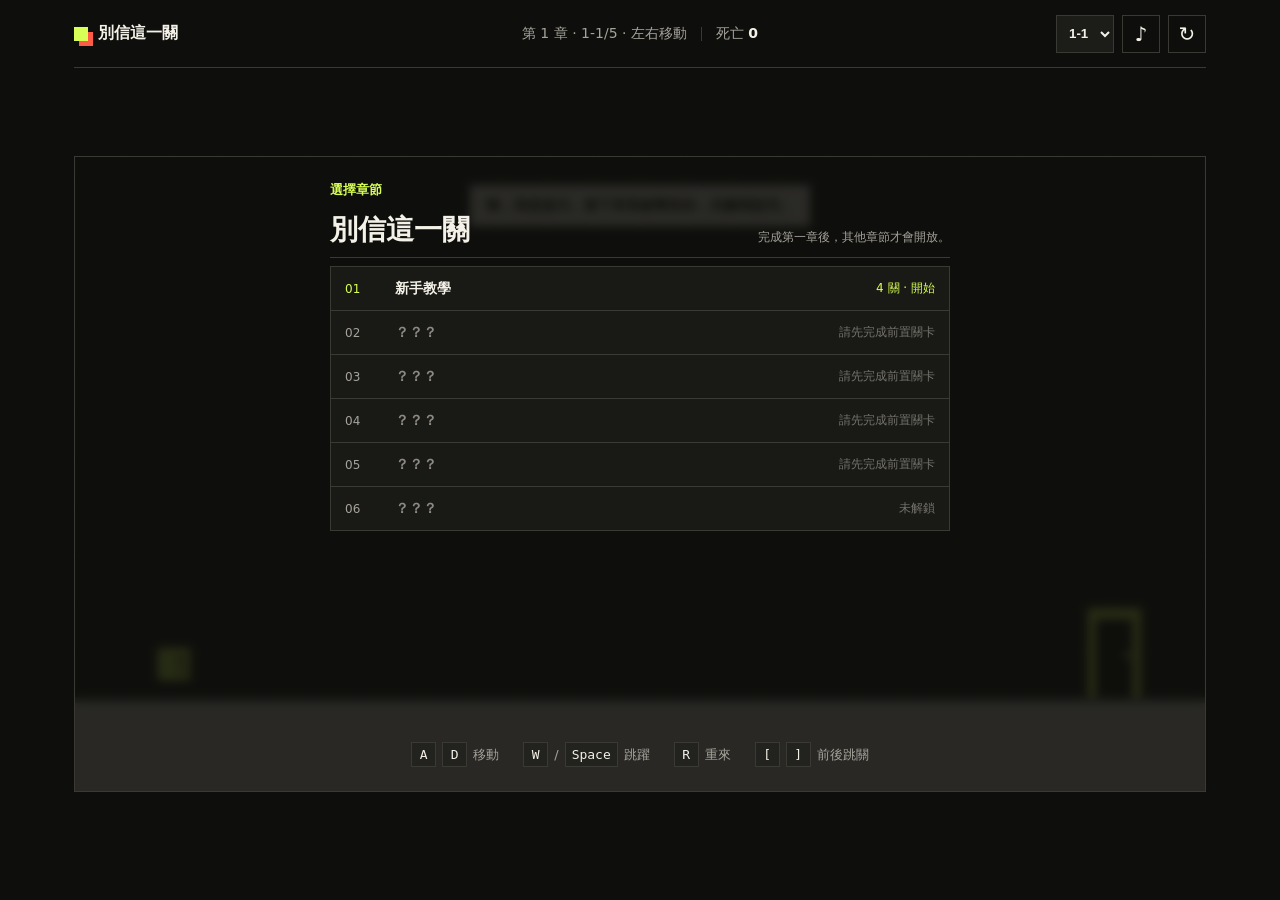
<file: index.html>
<!doctype html>
<html lang="zh-Hant">
<head>
  <meta charset="UTF-8">
  <meta name="viewport" content="width=device-width, initial-scale=1.0, viewport-fit=cover">
  <meta name="theme-color" content="#11110f">
  <title>別信這一關</title>
  <link rel="stylesheet" href="styles.css">
</head>
<body>
  <main class="game-shell">
    <header class="topbar">
      <div class="brand">
        <span class="brand-mark" aria-hidden="true"></span>
        <span>別信這一關</span>
      </div>
      <div class="status" aria-live="polite">
        <span id="levelLabel">第 1 關</span>
        <span class="divider"></span>
        <span>死亡 <strong id="deathCount">0</strong></span>
      </div>
      <div class="actions">
        <select id="levelSelect" class="level-select" aria-label="跳到指定關卡" title="跳到指定關卡">
        </select>
        <button id="soundButton" class="icon-button" type="button" aria-label="切換音效" title="切換音效">
          <span id="soundIcon">♪</span>
        </button>
        <button id="restartButton" class="icon-button" type="button" aria-label="重新開始本關" title="重新開始本關">↻</button>
      </div>
    </header>

    <section class="stage" aria-label="遊戲區域">
      <canvas id="game" width="960" height="540"></canvas>
      <div id="message" class="message" aria-live="polite"></div>
      <div id="systemErrorPanel" class="system-error-panel" role="alert" aria-live="assertive" hidden>
        <p class="eyebrow">SYSTEM ERROR</p>
        <h2>關卡不存在</h2>
        <p>LEVEL_1-5 已被刪除</p>
        <p class="system-error-code">正在恢復章節流程……</p>
      </div>
      <div id="deathPanel" class="death-panel" role="status" aria-live="assertive" hidden>
        <p class="eyebrow">死亡原因</p>
        <h2 id="deathTitle">你死了</h2>
        <p id="deathReason"></p>
        <p id="deathComment" class="death-comment" hidden></p>
        <p class="death-continue">點一下繼續</p>
      </div>
      <div id="chapterPanel" class="chapter-panel">
        <div class="chapter-menu">
          <div class="chapter-heading">
            <p class="eyebrow">選擇章節</p>
            <h1>別信這一關</h1>
            <p id="chapterNotice" class="chapter-notice" aria-live="polite">完成第一章後，其他章節才會開放。</p>
          </div>
          <ol class="chapter-list" aria-label="遊戲章節">
            <li>
              <button id="chapterOneButton" class="chapter-button chapter-button-active" type="button">
                <span class="chapter-number">01</span>
                <span class="chapter-name">新手教學</span>
                <span class="chapter-status">4 關 · 開始</span>
              </button>
            </li>
            <li>
              <button id="chapterTwoButton" class="chapter-button" type="button" disabled>
                <span class="chapter-number">02</span>
                <span id="chapterTwoName" class="chapter-name">？？？</span>
                <span id="chapterTwoStatus" class="chapter-status">請先完成前置關卡</span>
              </button>
            </li>
            <li>
              <button id="chapterThreeButton" class="chapter-button" type="button" disabled>
                <span class="chapter-number">03</span>
                <span id="chapterThreeName" class="chapter-name">？？？</span>
                <span id="chapterThreeStatus" class="chapter-status">未解鎖</span>
              </button>
            </li>
            <li>
              <button id="chapterFourButton" class="chapter-button" type="button" disabled>
                <span class="chapter-number">04</span>
                <span id="chapterFourName" class="chapter-name">？？？</span>
                <span id="chapterFourStatus" class="chapter-status">未解鎖</span>
              </button>
            </li>
            <li>
              <button id="chapterFiveButton" class="chapter-button" type="button" disabled>
                <span class="chapter-number">05</span>
                <span id="chapterFiveName" class="chapter-name">？？？</span>
                <span id="chapterFiveStatus" class="chapter-status">未解鎖</span>
              </button>
            </li>
            <li>
              <button class="chapter-button" type="button" disabled>
                <span class="chapter-number">06</span>
                <span class="chapter-name">？？？</span>
                <span class="chapter-status">未解鎖</span>
              </button>
            </li>
          </ol>
        </div>
        <div class="key-guide">
          <span><kbd>A</kbd><kbd>D</kbd> 移動</span>
          <span><kbd>W</kbd> / <kbd>Space</kbd> 跳躍</span>
          <span><kbd>R</kbd> 重來</span>
          <span><kbd>[</kbd><kbd>]</kbd> 前後跳關</span>
        </div>
      </div>
      <div id="checkpointPanel" class="finish-panel" hidden>
        <p id="finishEyebrow" class="eyebrow">章節完成</p>
        <h2 id="finishTitle">第一章完成</h2>
        <p><span id="finishSummary">第二章「新手教學成果驗收」已解鎖。</span> 這次死亡 <strong id="finalDeaths">0</strong> 次。</p>
        <div class="finish-actions">
          <button id="againButton" class="primary-button" type="button">重玩第一章</button>
          <button id="chapterReturnButton" class="secondary-button" type="button">回到章節</button>
        </div>
      </div>
    </section>

    <nav class="touch-controls" aria-label="觸控操作">
      <div class="move-controls">
        <button class="touch-button" data-control="left" aria-label="向左">←</button>
        <button class="touch-button" data-control="right" aria-label="向右">→</button>
      </div>
      <div class="action-controls">
        <button class="touch-button jump-button" data-control="jump" aria-label="跳躍">↑</button>
      </div>
    </nav>
  </main>
  <script src="cloud-config.js"></script>
  <script src="analytics.js"></script>
  <script src="chapter-one.js"></script>
  <script src="chapter-two.js"></script>
  <script src="chapter-three.js"></script>
  <script src="chapter-four.js"></script>
  <script src="chapter-five.js"></script>
  <script src="game.js"></script>
</body>
</html>
</file>
<file: styles.css>
:root {
  color-scheme: dark;
  --ink: #f4f1e8;
  --muted: #a6a39b;
  --panel: #1a1a17;
  --line: #3a3933;
  --acid: #d8ff55;
  --danger: #ff5b45;
}

* { box-sizing: border-box; }

html, body { min-height: 100%; }

body {
  margin: 0;
  background: #0e0e0c;
  color: var(--ink);
  font-family: Inter, ui-sans-serif, system-ui, -apple-system, BlinkMacSystemFont, "Segoe UI", sans-serif;
  overflow: hidden;
  overscroll-behavior: none;
}

button { font: inherit; }

.game-shell {
  width: min(1180px, 100%);
  height: 100dvh;
  min-height: 480px;
  margin: 0 auto;
  padding: 0 24px 20px;
  display: grid;
  grid-template-rows: 68px minmax(0, 1fr) auto;
}

.topbar {
  display: grid;
  grid-template-columns: 1fr auto 1fr;
  align-items: center;
  border-bottom: 1px solid var(--line);
}

.brand, .status, .actions { display: flex; align-items: center; }
.brand { gap: 10px; font-weight: 750; }
.brand-mark { width: 14px; height: 14px; background: var(--acid); box-shadow: 5px 5px 0 var(--danger); }
.status { gap: 14px; color: var(--muted); font-size: 14px; }
.status strong { color: var(--ink); font-variant-numeric: tabular-nums; }
.divider { width: 1px; height: 14px; background: var(--line); }
.actions { justify-content: flex-end; gap: 8px; }

.level-select {
  width: 58px;
  height: 38px;
  padding: 0 8px;
  border: 1px solid var(--line);
  border-radius: 0;
  background: #1c1c18;
  color: var(--ink);
  font-weight: 800;
  cursor: pointer;
}
.level-select:hover, .level-select:focus { border-color: var(--acid); outline: none; }

.icon-button {
  width: 38px;
  height: 38px;
  border: 1px solid var(--line);
  background: transparent;
  color: var(--ink);
  cursor: pointer;
  font-size: 20px;
}
.icon-button:hover { border-color: var(--acid); color: var(--acid); }

.stage {
  position: relative;
  min-height: 0;
  width: min(100%, calc((100dvh - 120px) * 1.7778));
  aspect-ratio: 16 / 9;
  align-self: center;
  justify-self: center;
  background: #151512;
  border: 1px solid var(--line);
  overflow: hidden;
}

canvas { width: 100%; height: 100%; display: block; touch-action: none; }

.chapter-panel, .finish-panel, .death-panel, .system-error-panel {
  position: absolute;
  inset: 0;
  display: flex;
  flex-direction: column;
  align-items: center;
  justify-content: center;
  padding: 24px;
  text-align: center;
  background: rgba(14, 14, 12, .88);
  backdrop-filter: blur(5px);
}

.system-error-panel {
  z-index: 4;
  gap: 12px;
  background: #11110f;
}

.system-error-panel h2 {
  color: var(--danger);
  font-size: clamp(34px, 6vw, 58px);
}

.system-error-panel > p:not(.eyebrow) {
  margin: 0;
  font-size: 15px;
  font-weight: 750;
}

.system-error-panel .system-error-code {
  color: var(--muted);
  font-family: ui-monospace, SFMono-Regular, Menlo, monospace;
  font-size: 12px;
}

.death-panel {
  z-index: 3;
  gap: 10px;
  cursor: pointer;
  background: rgba(14, 14, 12, .76);
}

.death-panel h2 { font-size: clamp(34px, 6vw, 58px); }
.death-panel[data-variant="careless"] h2 { color: var(--danger); }
.death-panel[data-variant="tricked"] h2 { color: var(--acid); }
.death-panel > p:last-child {
  margin-top: 12px;
  color: var(--muted);
  font-size: 13px;
  letter-spacing: 0;
}

.death-panel #deathReason {
  max-width: 420px;
  margin: 0;
  color: var(--ink);
  font-size: 16px;
  font-weight: 750;
  line-height: 1.5;
}

.death-panel .death-comment {
  max-width: 420px;
  margin: 2px 0 0;
  color: var(--muted);
  font-size: 14px;
  line-height: 1.5;
}

.chapter-panel {
  justify-content: space-between;
  gap: 14px;
  overflow-y: auto;
}

.chapter-menu {
  width: min(620px, 100%);
}

.chapter-heading {
  display: grid;
  grid-template-columns: 1fr auto;
  align-items: end;
  gap: 4px 20px;
  padding-bottom: 12px;
  border-bottom: 1px solid var(--line);
  text-align: left;
}

.chapter-heading .eyebrow { grid-column: 1 / -1; }
.chapter-heading h1 { font-size: 28px; line-height: 1.1; }

.chapter-notice {
  max-width: 280px;
  margin: 0;
  color: var(--muted);
  font-size: 12px;
  line-height: 1.4;
  text-align: right;
}

.chapter-list {
  display: grid;
  gap: 1px;
  margin: 8px 0 0;
  padding: 0;
  list-style: none;
  background: var(--line);
  border: 1px solid var(--line);
}

.chapter-button {
  width: 100%;
  min-height: 43px;
  display: grid;
  grid-template-columns: 38px 1fr auto;
  align-items: center;
  gap: 12px;
  padding: 0 14px;
  border: 0;
  border-radius: 0;
  background: #191916;
  color: var(--ink);
  text-align: left;
}

.chapter-button:not(:disabled) { cursor: pointer; }
.chapter-button:not(:disabled):hover,
.chapter-button:not(:disabled):focus-visible {
  position: relative;
  z-index: 1;
  background: #24251d;
  outline: 1px solid var(--acid);
}

.chapter-button:disabled {
  color: #8c8a83;
  cursor: not-allowed;
}

.chapter-number {
  color: var(--muted);
  font-size: 12px;
  font-variant-numeric: tabular-nums;
}

.chapter-button-active .chapter-number,
.chapter-button-active .chapter-status { color: var(--acid); }
.chapter-name { min-width: 0; font-size: 14px; font-weight: 750; }
.chapter-status { color: #74736d; font-size: 12px; white-space: nowrap; }

.chapter-panel[hidden], .finish-panel[hidden], .death-panel[hidden], .system-error-panel[hidden] { display: none; }
.eyebrow { margin: 0 0 12px; color: var(--acid); font-size: 13px; font-weight: 800; text-transform: uppercase; }
h1, h2 { margin: 0; letter-spacing: 0; line-height: .95; }
h2 { font-size: clamp(40px, 7vw, 72px); }
.finish-panel > p:not(.eyebrow) { color: var(--muted); margin: 18px 0 24px; }

.primary-button {
  min-height: 48px;
  padding: 0 24px;
  border: 0;
  background: var(--acid);
  color: #11110f;
  font-weight: 850;
  cursor: pointer;
  box-shadow: 5px 5px 0 #6e792e;
}
.primary-button:hover { transform: translate(2px, 2px); box-shadow: 3px 3px 0 #6e792e; }

.secondary-button {
  min-height: 48px;
  padding: 0 24px;
  border: 1px solid var(--line);
  background: #1c1c18;
  color: var(--ink);
  font-weight: 800;
  cursor: pointer;
}
.secondary-button:hover { border-color: var(--acid); color: var(--acid); }
.finish-actions { display: flex; gap: 12px; }

.key-guide { display: flex; flex-wrap: wrap; justify-content: center; gap: 10px 24px; color: var(--muted); font-size: 13px; }
.key-guide span { display: flex; align-items: center; gap: 6px; }
kbd { min-width: 25px; padding: 4px 6px; border: 1px solid var(--line); background: #22221e; color: var(--ink); }

.message {
  position: absolute;
  top: 28px;
  left: 50%;
  transform: translate(-50%, -10px);
  padding: 10px 16px;
  background: var(--ink);
  color: #11110f;
  font-size: 14px;
  font-weight: 800;
  line-height: 1.5;
  max-width: calc(100% - 32px);
  text-align: center;
  white-space: normal;
  opacity: 0;
  pointer-events: none;
  transition: opacity .16s, transform .16s;
}
.message.visible { opacity: 1; transform: translate(-50%, 0); }

.touch-controls {
  display: none;
  justify-content: space-between;
  align-items: center;
  padding-top: 12px;
  touch-action: none;
  user-select: none;
  -webkit-user-select: none;
}
.move-controls, .action-controls { display: flex; gap: 10px; }
.touch-button {
  width: 68px;
  height: 56px;
  border: 1px solid var(--line);
  border-radius: 0;
  background: #1c1c18;
  color: var(--ink);
  font-size: 24px;
  font-weight: 800;
  touch-action: none;
  user-select: none;
  -webkit-user-select: none;
  -webkit-tap-highlight-color: transparent;
}
.touch-button.pressed { background: var(--acid); color: #11110f; }

@media (pointer: coarse), (max-width: 760px) {
  body { overflow: hidden; }
  .game-shell {
    min-height: 0;
    padding: env(safe-area-inset-top) max(12px, env(safe-area-inset-right)) max(8px, env(safe-area-inset-bottom)) max(12px, env(safe-area-inset-left));
    grid-template-rows: 54px minmax(0, 1fr) 72px;
  }
  .stage { width: min(100%, calc((100dvh - 142px - env(safe-area-inset-top) - env(safe-area-inset-bottom)) * 1.7778)); }
  .touch-controls { display: flex; }
  .touch-button { min-width: 68px; min-height: 56px; }
  .jump-button { width: 78px; }
  .brand { font-size: 14px; }
  .status { gap: 8px; font-size: 12px; }
  .key-guide { display: none; }
  .icon-button { width: 34px; height: 34px; }
  .level-select { width: 52px; height: 34px; padding-inline: 6px; }
}

@media (max-width: 460px) {
  .brand span:last-child { display: none; }
  .game-shell { padding-inline: 8px; }
  .status { min-width: 0; }
  #levelLabel { display: block; max-width: 116px; overflow: hidden; text-overflow: ellipsis; white-space: nowrap; }
  .chapter-panel { padding: 14px; }
  .chapter-heading { grid-template-columns: 1fr; }
  .chapter-notice { max-width: none; text-align: left; }
  .chapter-button { grid-template-columns: 30px 1fr auto; gap: 8px; padding-inline: 10px; }
  .finish-actions { flex-direction: column; width: min(260px, 100%); }
  .message { top: 14px; padding: 8px 12px; font-size: 13px; }
  .death-panel { padding: 16px; gap: 7px; }
  .death-panel h2 { font-size: 34px; }
}

@media (pointer: coarse) and (orientation: landscape) and (max-height: 520px) {
  .game-shell {
    grid-template-rows: 42px minmax(0, 1fr) 62px;
    padding-top: env(safe-area-inset-top);
    padding-bottom: max(4px, env(safe-area-inset-bottom));
  }
  .stage { width: min(100%, calc((100dvh - 108px - env(safe-area-inset-top) - env(safe-area-inset-bottom)) * 1.7778)); }
  .brand { display: none; }
  .topbar { grid-template-columns: 1fr auto; }
  .status { justify-self: start; }
  .actions { grid-column: 2; }
  .touch-controls { padding-top: 6px; }
  .touch-button { width: 72px; height: 52px; min-height: 52px; }
  .jump-button { width: 84px; }
  .chapter-panel { padding: 10px 16px; gap: 8px; }
  .chapter-heading { padding-bottom: 7px; }
  .chapter-heading h1 { font-size: 22px; }
  .chapter-button { min-height: 36px; }
  .chapter-list { margin-top: 5px; }
  .eyebrow { margin-bottom: 6px; }
}
</file>
